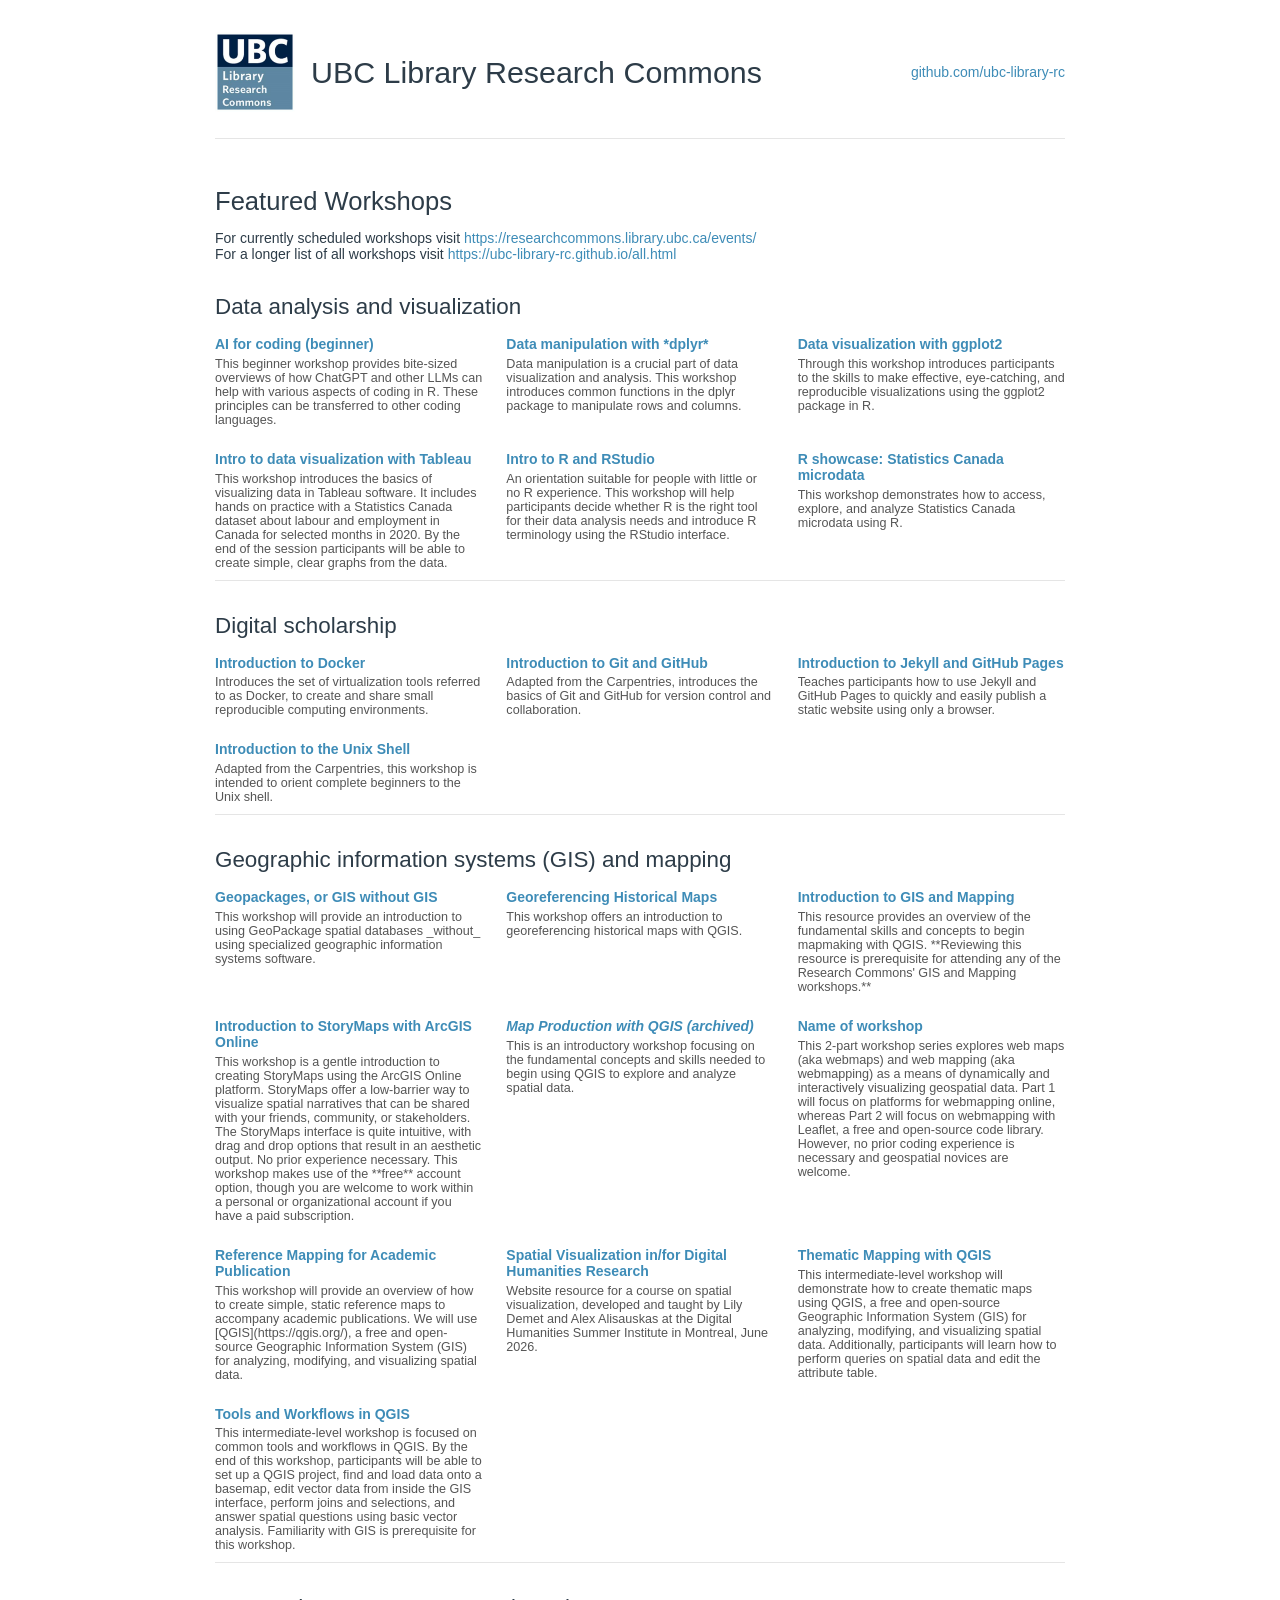
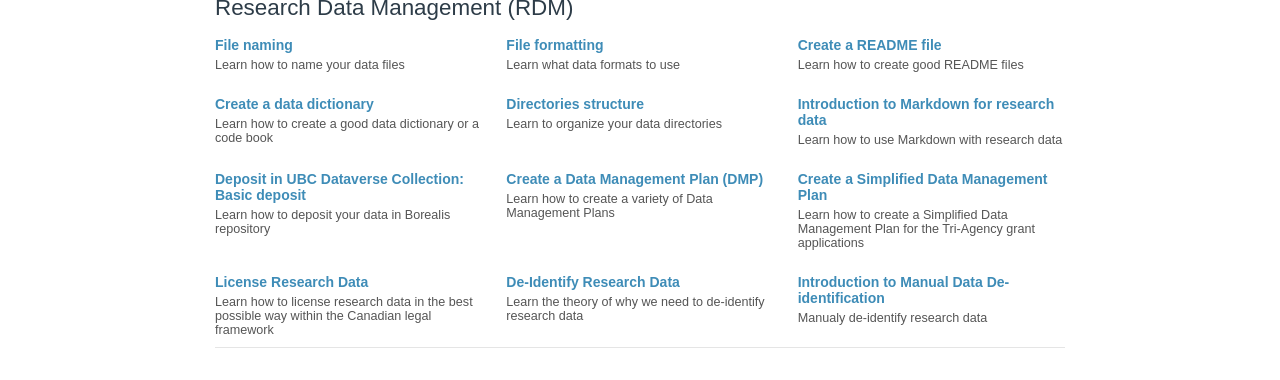
<file: index.html>
<!DOCTYPE html>
<html lang="en">
<head>
  <meta charset="UTF-8">
  <title>UBC Library Research Commons - Featured workshops</title>
  <link rel="stylesheet" href="style.css">
</head>
<body>
  <section>
    <div class="header-flex">
      <div id="header-img">
        <img src="images/rc-logo-square.png" alt="UBC Research Commons logo"/>
      </div>
      <div id="header-text">
        UBC Library Research Commons
      </div>
      <div id="header-link">
        <a href="https://github.com/ubc-library-rc/">github.com/ubc-library-rc</a>
      </div>
    </div>
  </section>
  <h1>Featured Workshops</h1>
  <p>For currently scheduled workshops visit <a href="https://researchcommons.library.ubc.ca/events/">https://researchcommons.library.ubc.ca/events/</a><br />
  For a longer list of all workshops visit <a href="https://ubc-library-rc.github.io/all.html">https://ubc-library-rc.github.io/all.html</a></p>
  <section>
        <h2>Data analysis and visualization</h2>
        <div class="workshop-grid">
          <div class="workshop-card">
        <a  href="https://ubc-library-rc.github.io/AI_for_coding_2025/" target="_blank" rel="noopener noreferrer">AI for coding (beginner)</a>
        <p class="blurb">This beginner workshop provides bite-sized overviews of how ChatGPT and other LLMs can help with various aspects of coding in R. These principles can be transferred to other coding languages.</p>
        </div>
<div class="workshop-card">
        <a  href="https://ubc-library-rc.github.io/data-manipulation-dplyr/" target="_blank" rel="noopener noreferrer">Data manipulation with *dplyr*</a>
        <p class="blurb">Data manipulation is a crucial part of data visualization and analysis. This workshop introduces common functions in the dplyr package to manipulate rows and columns.</p>
        </div>
<div class="workshop-card">
        <a  href="https://ubc-library-rc.github.io/ggplot2_intro_workshop/" target="_blank" rel="noopener noreferrer">Data visualization with ggplot2</a>
        <p class="blurb">Through this workshop introduces participants to the skills to make effective, eye-catching, and reproducible visualizations using the ggplot2 package in R.</p>
        </div>
<div class="workshop-card">
        <a  href="https://ubc-library-rc.github.io/tableau-intro/" target="_blank" rel="noopener noreferrer">Intro to data visualization with Tableau</a>
        <p class="blurb">This workshop introduces the basics of visualizing data in Tableau software. It includes hands on practice with a Statistics Canada dataset about labour and employment in Canada for selected months in 2020. By the end of the session participants will be able to create simple, clear graphs from the data.</p>
        </div>
<div class="workshop-card">
        <a  href="https://ubc-library-rc.github.io/IntroR/" target="_blank" rel="noopener noreferrer">Intro to R and RStudio</a>
        <p class="blurb">An orientation suitable for people with little or no R experience. This workshop will help participants decide whether R is the right tool for their data analysis needs and introduce R terminology using the RStudio interface.</p>
        </div>
<div class="workshop-card">
        <a  href="https://ubc-library-rc.github.io/r-microdata/" target="_blank" rel="noopener noreferrer">R showcase: Statistics Canada microdata</a>
        <p class="blurb">This workshop demonstrates how to access, explore, and analyze Statistics Canada microdata using R.</p>
        </div>
        </div>
      </section>

<section>
        <h2>Digital scholarship</h2>
        <div class="workshop-grid">
          <div class="workshop-card">
        <a  href="https://ubc-library-rc.github.io/intro-docker/" target="_blank" rel="noopener noreferrer">Introduction to Docker</a>
        <p class="blurb">Introduces the set of virtualization tools referred to as Docker, to create and share small reproducible computing environments.</p>
        </div>
<div class="workshop-card">
        <a  href="https://ubc-library-rc.github.io/intro-git/" target="_blank" rel="noopener noreferrer">Introduction to Git and GitHub</a>
        <p class="blurb">Adapted from the Carpentries, introduces the basics of Git and GitHub for version control and collaboration.</p>
        </div>
<div class="workshop-card">
        <a  href="https://ubc-library-rc.github.io/intro-jekyll/" target="_blank" rel="noopener noreferrer">Introduction to Jekyll and GitHub Pages</a>
        <p class="blurb">Teaches participants how to use Jekyll and GitHub Pages to quickly and easily publish a static website using only a browser.</p>
        </div>
<div class="workshop-card">
        <a  href="https://ubc-library-rc.github.io/intro-shell/" target="_blank" rel="noopener noreferrer">Introduction to the Unix Shell</a>
        <p class="blurb">Adapted from the Carpentries, this workshop is intended to orient complete beginners to the Unix shell.</p>
        </div>
        </div>
      </section>

<section>
        <h2>Geographic information systems (GIS) and mapping</h2>
        <div class="workshop-grid">
          <div class="workshop-card">
        <a  href="https://ubc-library-rc.github.io/geopackage_workshop/" target="_blank" rel="noopener noreferrer">Geopackages, or GIS without GIS</a>
        <p class="blurb">This workshop will provide an introduction to using GeoPackage spatial databases _without_ using specialized geographic information systems software.</p>
        </div>
<div class="workshop-card">
        <a  href="https://ubc-library-rc.github.io/gis-georeferencing/" target="_blank" rel="noopener noreferrer">Georeferencing Historical Maps</a>
        <p class="blurb">This workshop offers an introduction to georeferencing historical maps with QGIS.</p>
        </div>
<div class="workshop-card">
        <a  href="https://ubc-library-rc.github.io/gis-mapping-intro/" target="_blank" rel="noopener noreferrer">Introduction to GIS and Mapping</a>
        <p class="blurb">This resource provides an overview of the fundamental skills and concepts to begin mapmaking with QGIS. **Reviewing this resource is prerequisite for attending any of the Research Commons' GIS and Mapping workshops.**</p>
        </div>
<div class="workshop-card">
        <a  href="https://ubc-library-rc.github.io/gis-storymaps/" target="_blank" rel="noopener noreferrer">Introduction to StoryMaps with ArcGIS Online</a>
        <p class="blurb">This workshop is a gentle introduction to creating StoryMaps using the ArcGIS Online platform. StoryMaps offer a low-barrier way to visualize spatial narratives that can be shared with your friends, community, or stakeholders. The StoryMaps interface is quite intuitive, with drag and drop options that result in an aesthetic output. No prior experience necessary. This workshop makes use of the **free** account option, though you are welcome to work within a personal or organizational account if you have a paid subscription.</p>
        </div>
<div class="workshop-card">
        <a class="archived" href="https://ubc-library-rc.github.io/gis-intro-qgis/" target="_blank" rel="noopener noreferrer">Map Production with QGIS (archived)</a>
        <p class="blurb">This is an introductory workshop focusing on the fundamental concepts and skills needed to begin using QGIS to explore and analyze spatial data.</p>
        </div>
<div class="workshop-card">
        <a  href="https://ubc-library-rc.github.io/gis-webmapping/" target="_blank" rel="noopener noreferrer">Name of workshop</a>
        <p class="blurb">This 2-part workshop series explores web maps (aka webmaps) and web mapping (aka webmapping) as a means of dynamically and interactively visualizing geospatial data. Part 1 will focus on platforms for webmapping online, whereas Part 2 will focus on webmapping with Leaflet, a free and open-source code library. However, no prior coding experience is necessary and geospatial novices are welcome.</p>
        </div>
<div class="workshop-card">
        <a  href="https://ubc-library-rc.github.io/gis-reference-mapping/" target="_blank" rel="noopener noreferrer">Reference Mapping for Academic Publication</a>
        <p class="blurb">This workshop will provide an overview of how to create simple, static reference maps to accompany academic publications. We will use [QGIS](https://qgis.org/), a free and open-source Geographic Information System (GIS) for analyzing, modifying, and visualizing spatial data.</p>
        </div>
<div class="workshop-card">
        <a  href="https://ubc-library-rc.github.io/gis-dhsi/" target="_blank" rel="noopener noreferrer">Spatial Visualization in/for Digital Humanities Research</a>
        <p class="blurb">Website resource for a course on spatial visualization, developed and taught by Lily Demet and Alex Alisauskas at the Digital Humanities Summer Institute in Montreal, June 2026.</p>
        </div>
<div class="workshop-card">
        <a  href="https://ubc-library-rc.github.io/gis-thematic-mapping/" target="_blank" rel="noopener noreferrer">Thematic Mapping with QGIS</a>
        <p class="blurb">This intermediate-level workshop will demonstrate how to create thematic maps using QGIS, a free and open-source Geographic Information System (GIS) for analyzing, modifying, and visualizing spatial data. Additionally, participants will learn how to perform queries on spatial data and edit the attribute table.</p>
        </div>
<div class="workshop-card">
        <a  href="https://ubc-library-rc.github.io/gis-tools-workflows/" target="_blank" rel="noopener noreferrer">Tools and Workflows in QGIS</a>
        <p class="blurb">This intermediate-level workshop is focused on common tools and workflows in QGIS. By the end of this workshop, participants will be able to set up a QGIS project, find and load data onto a basemap, edit vector data from inside the GIS interface, perform joins and selections, and answer spatial questions using basic vector analysis. Familiarity with GIS is prerequisite for this workshop.</p>
        </div>
        </div>
      </section>
  <!-- This html is added below the automatically generated content on the "index.html" list of Research Commons workshops -->

<section>
    <h2>Research Data Management (RDM)</h2>
    <div class="workshop-grid">
        <div class="workshop-card">
            <a  href="https://ubc-library-rc.github.io/rdm/content/01_file_naming.html" target="_blank" rel="noopener noreferrer">File naming</a>
            <p class="blurb">Learn how to name your data files</p>
        </div>
        <div class="workshop-card">
            <a  href="https://ubc-library-rc.github.io/rdm/content/02_file_formats.html" target="_blank" rel="noopener noreferrer">File formatting</a>
            <p class="blurb">Learn what data formats to use</p>
        </div>
        <div class="workshop-card">
            <a  href="https://ubc-library-rc.github.io/rdm/content/03_create_readme.html" target="_blank" rel="noopener noreferrer">Create a README file</a>
            <p class="blurb">Learn how to create good README files</p>
        </div>
      <div class="workshop-card">
            <a  href="https://ubc-library-rc.github.io/rdm/content/07_data_dictionary.html" target="_blank" rel="noopener noreferrer">Create a data dictionary</a>
            <p class="blurb">Learn how to create a good data dictionary or a code book</p>
        </div>  
        <div class="workshop-card">
            <a  href="https://ubc-library-rc.github.io/rdm/content/04_directory_structures.html" target="_blank" rel="noopener noreferrer">Directories structure</a>
            <p class="blurb">Learn to organize your data directories </p>
        </div>
        <div class="workshop-card">
            <a  href="https://ubc-library-rc.github.io/Introduction-to-Markdown/" target="_blank" rel="noopener noreferrer">Introduction to Markdown for research data</a>
            <p class="blurb">Learn how to use Markdown with research data</p>
        </div>
        <div class="workshop-card">
            <a  href="https://ubc-library-rc.github.io/rdm/content/05-1_Basic_Deposit.html" target="_blank" rel="noopener noreferrer">Deposit in UBC Dataverse Collection: Basic deposit</a>
            <p class="blurb">Learn how to deposit your data in Borealis repository</p>
        </div>
        <div class="workshop-card">
            <a  href="https://ubc-library-rc.github.io/rdm/content/06_Data_Management_Plan.html" target="_blank" rel="noopener noreferrer">Create a Data Management Plan (DMP)</a>
            <p class="blurb">Learn how to create a variety of Data Management Plans</p>
        </div>
        <div class="workshop-card">
            <a  href="https://ubc-library-rc.github.io/rdm/content/08_Simplified-Data-Management-Plan.html" target="_blank" rel="noopener noreferrer">Create a Simplified Data Management Plan </a>
            <p class="blurb">Learn how to create a Simplified Data Management Plan for the Tri-Agency grant applications</p>
        </div>
        <div class="workshop-card">
            <a  href="https://ubc-library-rc.github.io/rdm/content/09_License-Research-Data.html" target="_blank" rel="noopener noreferrer">License Research Data </a>
            <p class="blurb">Learn how to license research data in the best possible way within the Canadian legal framework</p>
        </div>
         <div class="workshop-card">
            <a  href="https://ubc-library-rc.github.io/rdm/content/10-1_Introduction-Data-Anonymization.html" target="_blank" rel="noopener noreferrer">De-Identify Research Data </a>
            <p class="blurb">Learn the theory of why we need to de-identify research data </p>
        </div>
        <div class="workshop-card">
            <a  href="https://ubc-library-rc.github.io/rdm/content/10-2_Manual-Data-Anonymization.html" target="_blank" rel="noopener noreferrer">Introduction to Manual Data De-identification </a>
            <p class="blurb">Manualy de-identify research data </p>
        </div>
        
    </div>
</section>

</body>
</html>
</file>
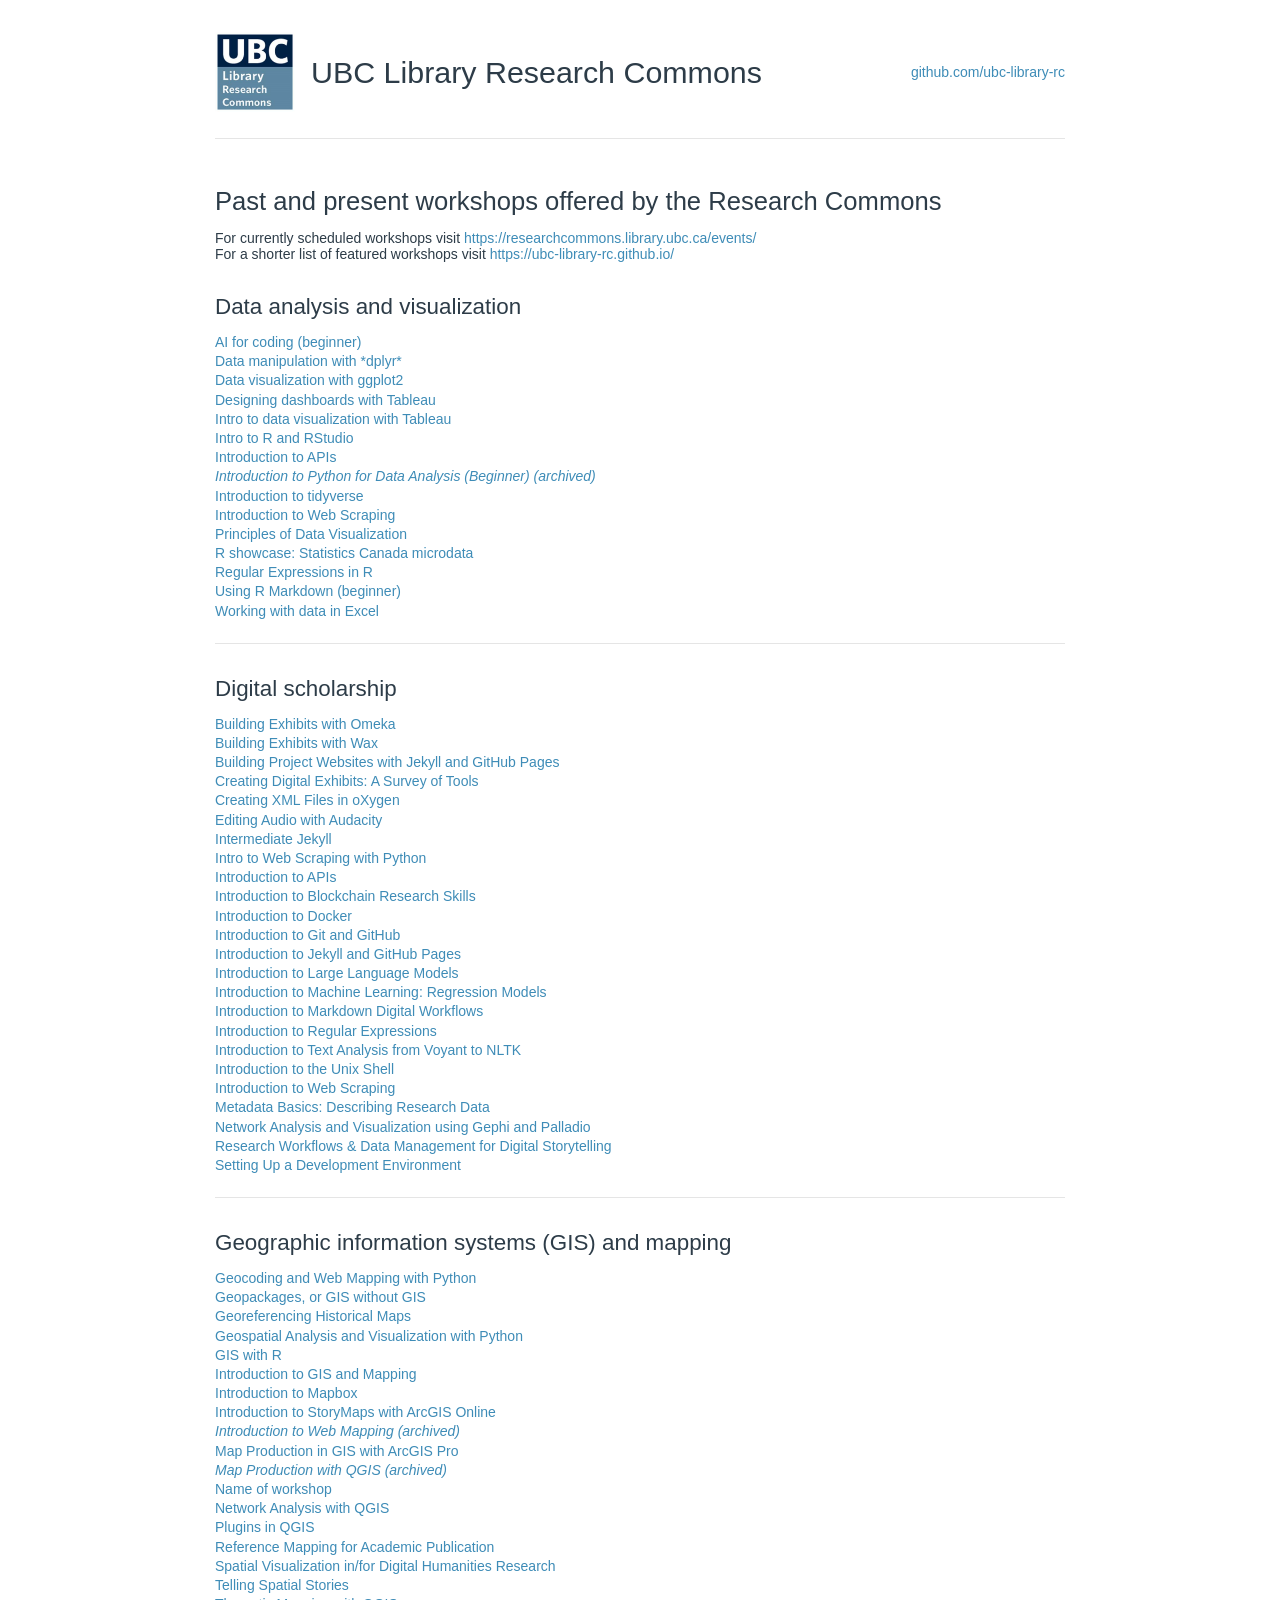
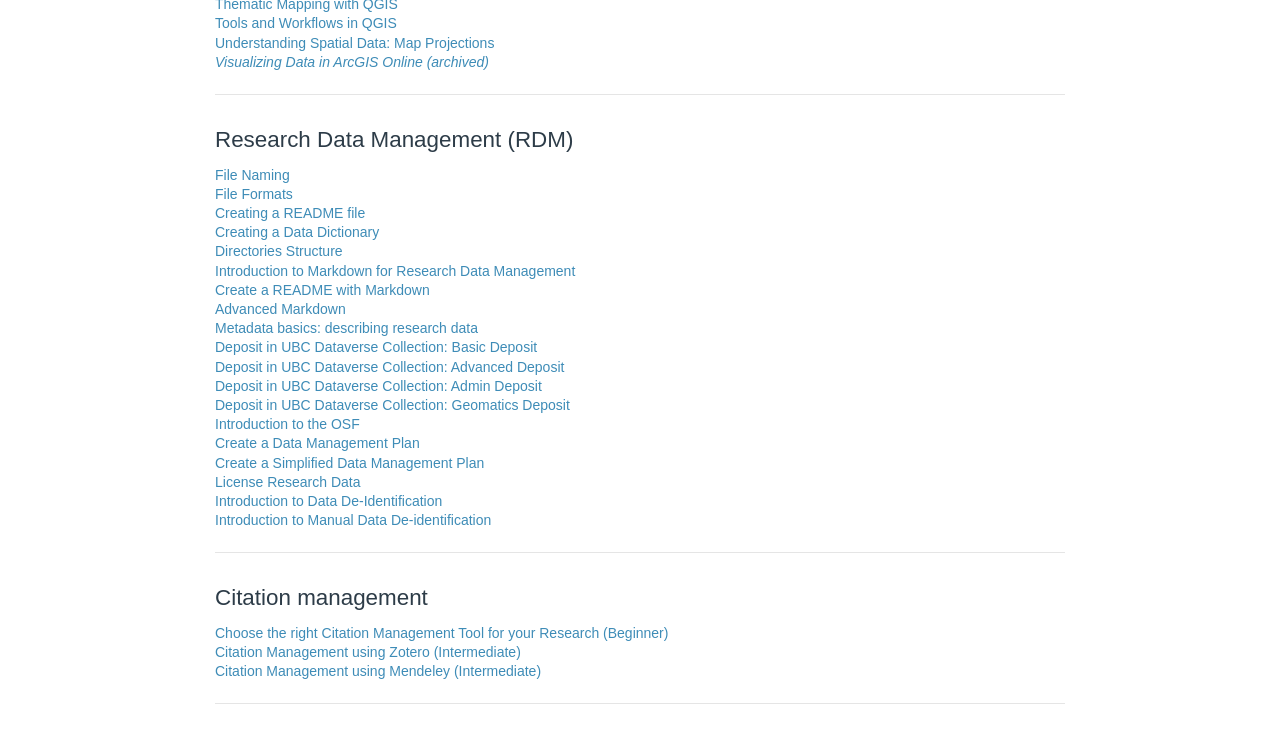
<file: all.html>
<!DOCTYPE html>
<html lang="en">
<head>
  <meta charset="UTF-8">
  <title>UBC Library Research Commons - Open Educational Materials</title>
  <link rel="stylesheet" href="style.css">
</head>
<body>
  <section>
    <div class="header-flex">
      <div id="header-img">
        <img src="images/rc-logo-square.png" alt="UBC Research Commons logo"/>
      </div>
      <div id="header-text">
        UBC Library Research Commons
      </div>
      <div id="header-link">
        <a href="https://github.com/ubc-library-rc/">github.com/ubc-library-rc</a>
      </div>
    </div>
  </section>
  <h1>Past and present workshops offered by the Research Commons</h1>
  <p>For currently scheduled workshops visit <a href="https://researchcommons.library.ubc.ca/events/">https://researchcommons.library.ubc.ca/events/</a><br />
  For a shorter list of featured workshops visit <a href="https://ubc-library-rc.github.io/">https://ubc-library-rc.github.io/</a></p>
  <section>
  <h2>Data analysis and visualization</h2>
  <ul><li><a  href="https://ubc-library-rc.github.io/AI_for_coding_2025/" target="_blank" rel="noopener noreferrer">AI for coding (beginner)</a></li>
<li><a  href="https://ubc-library-rc.github.io/data-manipulation-dplyr/" target="_blank" rel="noopener noreferrer">Data manipulation with *dplyr*</a></li>
<li><a  href="https://ubc-library-rc.github.io/ggplot2_intro_workshop/" target="_blank" rel="noopener noreferrer">Data visualization with ggplot2</a></li>
<li><a  href="https://ubc-library-rc.github.io/tableau-dashboard/" target="_blank" rel="noopener noreferrer">Designing dashboards with Tableau</a></li>
<li><a  href="https://ubc-library-rc.github.io/tableau-intro/" target="_blank" rel="noopener noreferrer">Intro to data visualization with Tableau</a></li>
<li><a  href="https://ubc-library-rc.github.io/IntroR/" target="_blank" rel="noopener noreferrer">Intro to R and RStudio</a></li>
<li><a  href="https://ubc-library-rc.github.io/intro-api/" target="_blank" rel="noopener noreferrer">Introduction to APIs</a></li>
<li><a class="archived" href="https://ubc-library-rc.github.io/intro-data-analysis-python/" target="_blank" rel="noopener noreferrer">Introduction to Python for Data Analysis (Beginner) (archived)</a></li>
<li><a  href="https://ubc-library-rc.github.io/intro_to_tidyverse/" target="_blank" rel="noopener noreferrer">Introduction to tidyverse</a></li>
<li><a  href="https://ubc-library-rc.github.io/intro-web-scraping/" target="_blank" rel="noopener noreferrer">Introduction to Web Scraping</a></li>
<li><a  href="https://ubc-library-rc.github.io/basics_of_data_viz/" target="_blank" rel="noopener noreferrer">Principles of Data Visualization</a></li>
<li><a  href="https://ubc-library-rc.github.io/r-microdata/" target="_blank" rel="noopener noreferrer">R showcase: Statistics Canada microdata</a></li>
<li><a  href="https://ubc-library-rc.github.io/RegEx_in_R/" target="_blank" rel="noopener noreferrer">Regular Expressions in R</a></li>
<li><a  href="https://ubc-library-rc.github.io/r-markdown/" target="_blank" rel="noopener noreferrer">Using R Markdown (beginner)</a></li>
<li><a  href="https://ubc-library-rc.github.io/excel/" target="_blank" rel="noopener noreferrer">Working with data in Excel</a></li></ul>
</section>

<section>
  <h2>Digital scholarship</h2>
  <ul><li><a  href="https://ubc-library-rc.github.io/intro-omeka/" target="_blank" rel="noopener noreferrer">Building Exhibits with Omeka</a></li>
<li><a  href="https://ubc-library-rc.github.io/intro-wax/" target="_blank" rel="noopener noreferrer">Building Exhibits with Wax</a></li>
<li><a  href="https://ubc-library-rc.github.io/intro-project-sites/" target="_blank" rel="noopener noreferrer">Building Project Websites with Jekyll and GitHub Pages</a></li>
<li><a  href="https://ubc-library-rc.github.io/digital-exhibits-survey/" target="_blank" rel="noopener noreferrer">Creating Digital Exhibits: A Survey of Tools</a></li>
<li><a  href="https://ubc-library-rc.github.io/creating-xml-files-in-oxygen/" target="_blank" rel="noopener noreferrer">Creating XML Files in oXygen</a></li>
<li><a  href="https://ubc-library-rc.github.io/intro-audacity/" target="_blank" rel="noopener noreferrer">Editing Audio with Audacity</a></li>
<li><a  href="https://ubc-library-rc.github.io/intermediate-Jekyll/" target="_blank" rel="noopener noreferrer">Intermediate Jekyll</a></li>
<li><a  href="https://ubc-library-rc.github.io/intro-web-scraping-Python/" target="_blank" rel="noopener noreferrer">Intro to Web Scraping with Python</a></li>
<li><a  href="https://ubc-library-rc.github.io/intro-api/" target="_blank" rel="noopener noreferrer">Introduction to APIs</a></li>
<li><a  href="https://ubc-library-rc.github.io/intro-blockchain-research/" target="_blank" rel="noopener noreferrer">Introduction to Blockchain Research Skills</a></li>
<li><a  href="https://ubc-library-rc.github.io/intro-docker/" target="_blank" rel="noopener noreferrer">Introduction to Docker</a></li>
<li><a  href="https://ubc-library-rc.github.io/intro-git/" target="_blank" rel="noopener noreferrer">Introduction to Git and GitHub</a></li>
<li><a  href="https://ubc-library-rc.github.io/intro-jekyll/" target="_blank" rel="noopener noreferrer">Introduction to Jekyll and GitHub Pages</a></li>
<li><a  href="https://ubc-library-rc.github.io/llm/" target="_blank" rel="noopener noreferrer">Introduction to Large Language Models</a></li>
<li><a  href="https://ubc-library-rc.github.io/ml-regression/" target="_blank" rel="noopener noreferrer">Introduction to Machine Learning: Regression Models</a></li>
<li><a  href="https://ubc-library-rc.github.io/intro-markdown/" target="_blank" rel="noopener noreferrer">Introduction to Markdown Digital Workflows</a></li>
<li><a  href="https://ubc-library-rc.github.io/intro-regex/" target="_blank" rel="noopener noreferrer">Introduction to Regular Expressions</a></li>
<li><a  href="https://ubc-library-rc.github.io/intro-text-analysis/" target="_blank" rel="noopener noreferrer">Introduction to Text Analysis from Voyant to NLTK</a></li>
<li><a  href="https://ubc-library-rc.github.io/intro-shell/" target="_blank" rel="noopener noreferrer">Introduction to the Unix Shell</a></li>
<li><a  href="https://ubc-library-rc.github.io/intro-web-scraping/" target="_blank" rel="noopener noreferrer">Introduction to Web Scraping</a></li>
<li><a  href="https://ubc-library-rc.github.io/intro-metadata/" target="_blank" rel="noopener noreferrer">Metadata Basics: Describing Research Data</a></li>
<li><a  href="https://ubc-library-rc.github.io/gephi-palladio/" target="_blank" rel="noopener noreferrer">Network Analysis and Visualization using Gephi and Palladio</a></li>
<li><a  href="https://ubc-library-rc.github.io/research-workflows-digital-storytelling/" target="_blank" rel="noopener noreferrer">Research Workflows & Data Management for Digital Storytelling</a></li>
<li><a  href="https://ubc-library-rc.github.io/intro-development-environment/" target="_blank" rel="noopener noreferrer">Setting Up a Development Environment</a></li></ul>
</section>

<section>
  <h2>Geographic information systems (GIS) and mapping</h2>
  <ul><li><a  href="https://ubc-library-rc.github.io/Geocoding-Web-Mapping-with-Python/" target="_blank" rel="noopener noreferrer">Geocoding and Web Mapping with Python</a></li>
<li><a  href="https://ubc-library-rc.github.io/geopackage_workshop/" target="_blank" rel="noopener noreferrer">Geopackages, or GIS without GIS</a></li>
<li><a  href="https://ubc-library-rc.github.io/gis-georeferencing/" target="_blank" rel="noopener noreferrer">Georeferencing Historical Maps</a></li>
<li><a  href="https://ubc-library-rc.github.io/Geospatial-Analysis-Visualization-with-Python/" target="_blank" rel="noopener noreferrer">Geospatial Analysis and Visualization with Python</a></li>
<li><a  href="https://ubc-library-rc.github.io/gis-with-R/" target="_blank" rel="noopener noreferrer">GIS with R</a></li>
<li><a  href="https://ubc-library-rc.github.io/gis-mapping-intro/" target="_blank" rel="noopener noreferrer">Introduction to GIS and Mapping</a></li>
<li><a  href="https://ubc-library-rc.github.io/intro-mapbox/" target="_blank" rel="noopener noreferrer">Introduction to Mapbox</a></li>
<li><a  href="https://ubc-library-rc.github.io/gis-storymaps/" target="_blank" rel="noopener noreferrer">Introduction to StoryMaps with ArcGIS Online</a></li>
<li><a class="archived" href="https://ubc-library-rc.github.io/gis-intro-leaflet/" target="_blank" rel="noopener noreferrer">Introduction to Web Mapping (archived)</a></li>
<li><a  href="https://ubc-library-rc.github.io/intro-to-arcgis-pro/" target="_blank" rel="noopener noreferrer">Map Production in GIS with ArcGIS Pro</a></li>
<li><a class="archived" href="https://ubc-library-rc.github.io/gis-intro-qgis/" target="_blank" rel="noopener noreferrer">Map Production with QGIS (archived)</a></li>
<li><a  href="https://ubc-library-rc.github.io/gis-webmapping/" target="_blank" rel="noopener noreferrer">Name of workshop</a></li>
<li><a  href="https://ubc-library-rc.github.io/qgis-walkability/" target="_blank" rel="noopener noreferrer">Network Analysis with QGIS</a></li>
<li><a  href="https://ubc-library-rc.github.io/gis-plugins-qgis/" target="_blank" rel="noopener noreferrer">Plugins in QGIS</a></li>
<li><a  href="https://ubc-library-rc.github.io/gis-reference-mapping/" target="_blank" rel="noopener noreferrer">Reference Mapping for Academic Publication</a></li>
<li><a  href="https://ubc-library-rc.github.io/gis-dhsi/" target="_blank" rel="noopener noreferrer">Spatial Visualization in/for Digital Humanities Research</a></li>
<li><a  href="https://ubc-library-rc.github.io/gis-spatial-stories/" target="_blank" rel="noopener noreferrer">Telling Spatial Stories</a></li>
<li><a  href="https://ubc-library-rc.github.io/gis-thematic-mapping/" target="_blank" rel="noopener noreferrer">Thematic Mapping with QGIS</a></li>
<li><a  href="https://ubc-library-rc.github.io/gis-tools-workflows/" target="_blank" rel="noopener noreferrer">Tools and Workflows in QGIS</a></li>
<li><a  href="https://ubc-library-rc.github.io/map-projections/" target="_blank" rel="noopener noreferrer">Understanding Spatial Data: Map Projections</a></li>
<li><a class="archived" href="https://ubc-library-rc.github.io/intro-AGOL/" target="_blank" rel="noopener noreferrer">Visualizing Data in ArcGIS Online (archived)</a></li></ul>
</section>
  <!-- This html is added below the automatically generated content on the "all.html" list of Research Commons workshops -->

<section>
	<h2>Research Data Management (RDM)</h2>
	<ul>
		<li><a href="https://ubc-library-rc.github.io/rdm/content/01_file_naming.html"> File Naming</a></li>
		<li> <a href="https://ubc-library-rc.github.io/rdm/content/02_file_formats.html"> File Formats</a></li>
		<li> <a href="https://ubc-library-rc.github.io/rdm/content/03_create_readme.html"> Creating a README file</a></li>
     	<li><a href="https://ubc-library-rc.github.io/rdm/content/07_data_dictionary.html"> Creating a Data Dictionary</a> </li>
		<li><a href="https://ubc-library-rc.github.io/rdm/content/04_directory_structures.html"> Directories Structure</a> </li>
        <li><a href="https://ubc-library-rc.github.io/Introduction-to-Markdown/"> Introduction to Markdown for Research Data Management</a></li>
		<li><a href="https://ubc-library-rc.github.io/Introduction-to-Markdown/content/02_create_readme_with_md.html"> Create a README with Markdown</a></li>
		<li><a href="https://ubc-library-rc.github.io/Introduction-to-Markdown/content/03_extended_md.html"> Advanced Markdown</a></li>
		<li><a href="https://ubc-library-rc.github.io/intro-metadata/"> Metadata basics: describing research data</a></li>
		<li><a href="https://ubc-library-rc.github.io/rdm/content/05-1_Basic_Deposit.html"> Deposit in UBC Dataverse Collection: Basic Deposit</a></li>
 		<li><a href="https://ubc-library-rc.github.io/rdm/content/05-2_Advanced_Deposit.html"> Deposit in UBC Dataverse Collection: Advanced Deposit</a></li>
 		<li><a href="https://ubc-library-rc.github.io/rdm/content/05-3_Admin_Access.html"> Deposit in UBC Dataverse Collection: Admin Deposit</a></li>
 		<li><a href="https://ubc-library-rc.github.io/rdm/content/05-4_Geospatial_Deposit.html"> Deposit in UBC Dataverse Collection: Geomatics Deposit</a></li>
		<li><a href="https://osf.io/ht9qn/"> Introduction to the OSF</a></li>
		<li><a href="https://ubc-library-rc.github.io/rdm/content/06_Data_Management_Plan.html"> Create a Data Management Plan</a></li>
		<li><a href="https://ubc-library-rc.github.io/rdm/content/08_Simplified-Data-Management-Plan.html"> Create a Simplified Data Management Plan</a></li>
		<li><a href="https://ubc-library-rc.github.io/rdm/content/09_License-Research-Data.html">License Research Data</a></li>
		<li><a href="https://ubc-library-rc.github.io/rdm/content/10-1_Introduction-Data-Anonymization.html">Introduction to Data De-Identification</a></li>
		<li><a href="https://ubc-library-rc.github.io/rdm/content/10-2_Manual-Data-Anonymization.html">Introduction to Manual Data De-identification</a></li>
	</ul>
</section>
<section>
	<h2>Citation management</h2>
	<ul>
		<li><a href="https://researchcommons.library.ubc.ca/beginner">Choose the right Citation Management Tool for your Research (Beginner)</a></li>
		<li><a href="https://researchcommons.library.ubc.ca/citation-management-using-zotero-intermediate">Citation Management using Zotero (Intermediate)</a></li>
		<li><a href="https://researchcommons.library.ubc.ca/citation-management-using-mendeley-intermediate">Citation Management using Mendeley (Intermediate)</a></li>
	</ul>
</section>


</body>
</html>
</file>
<file: style.css>
body { 
	font-family: Arial, sans-serif; 
	padding: 2rem; 
	max-width: 850px; 
	margin: auto; 
	color: #2d3c48; 
	font-size: 14px; 
}

h1 { 
	font-size: 1.6rem; 
	font-weight: 300; 
	margin-bottom: 0.3rem;
	margin-top: 3rem;
}

h2 { 
	margin-top: 2rem; 
	font-size: 1.4rem; 
	font-weight: 300; 
	margin-bottom: 0.3rem
}

ul { 
	list-style: none; 
	padding-left: 0; 
}

li { margin-bottom: 0.2rem;} 

a { 
	color: #3e8cb7; 
	text-decoration: none; 
}

a:hover { text-decoration: underline;}

.archived { font-style: italic; }

.large { font-size: 1.4em; font-weight: 300; } 

section {
	border-bottom: 1px solid rgba(0,0,0,0.1);
	padding-bottom: 10px;}

.header-flex {
  display: flex;
  align-items: center;
  justify-content: space-between;
  flex-wrap: wrap;
  gap: 1rem;
  margin-bottom: 1rem;
}

#header-img {
  flex: 0 0 auto;
  width: 80px;
  height: 80px;
}

#header-img img {
  max-width: 100%;
  height: auto;
}

#header-text {
  font-size: 1.9rem;
  font-weight: 300;
  flex: 1 1 auto;
  min-width: 200px;
}

#header-link {
  flex: 0 0 auto;
  text-align: right;
  min-width: 200px;
}

.workshop-grid {
  display: grid;
  grid-template-columns: repeat(3, 1fr); /* always 3 columns on wide screens */
  gap: 1.5rem; /* spacing between items */
  margin-top: 1rem;
}

.workshop-card {
  padding: 0; /* no card styling, just spacing */
}

.workshop-card a {
  font-weight: bold;
  display: block;
  margin-bottom: 0.3rem; /* small spacing between title and blurb */
}

.workshop-card .blurb {
  font-size: 0.9em;
  color: #555;
  margin: 0;
}

/* Responsive: stack on smaller screens */
@media (max-width: 800px) {
  .workshop-grid {
    grid-template-columns: 1fr; /* single column */
  }
}
</file>
